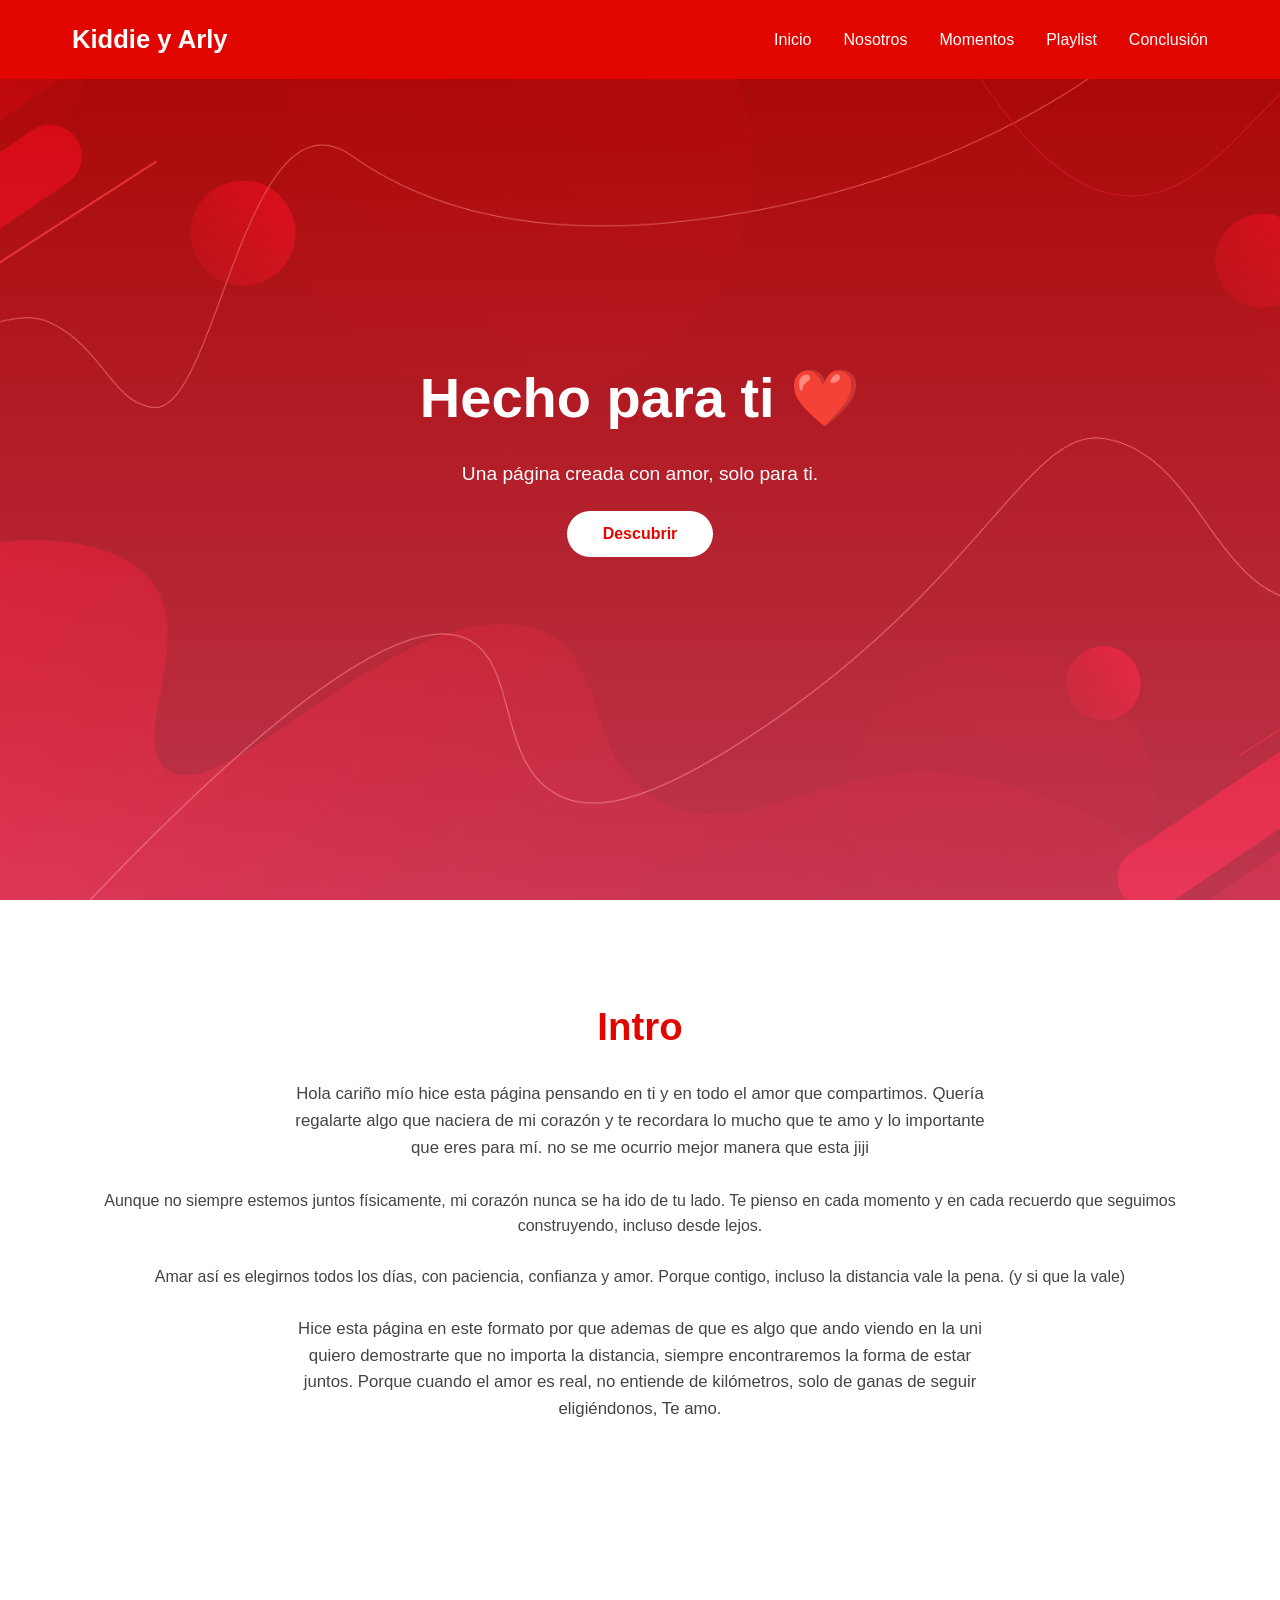
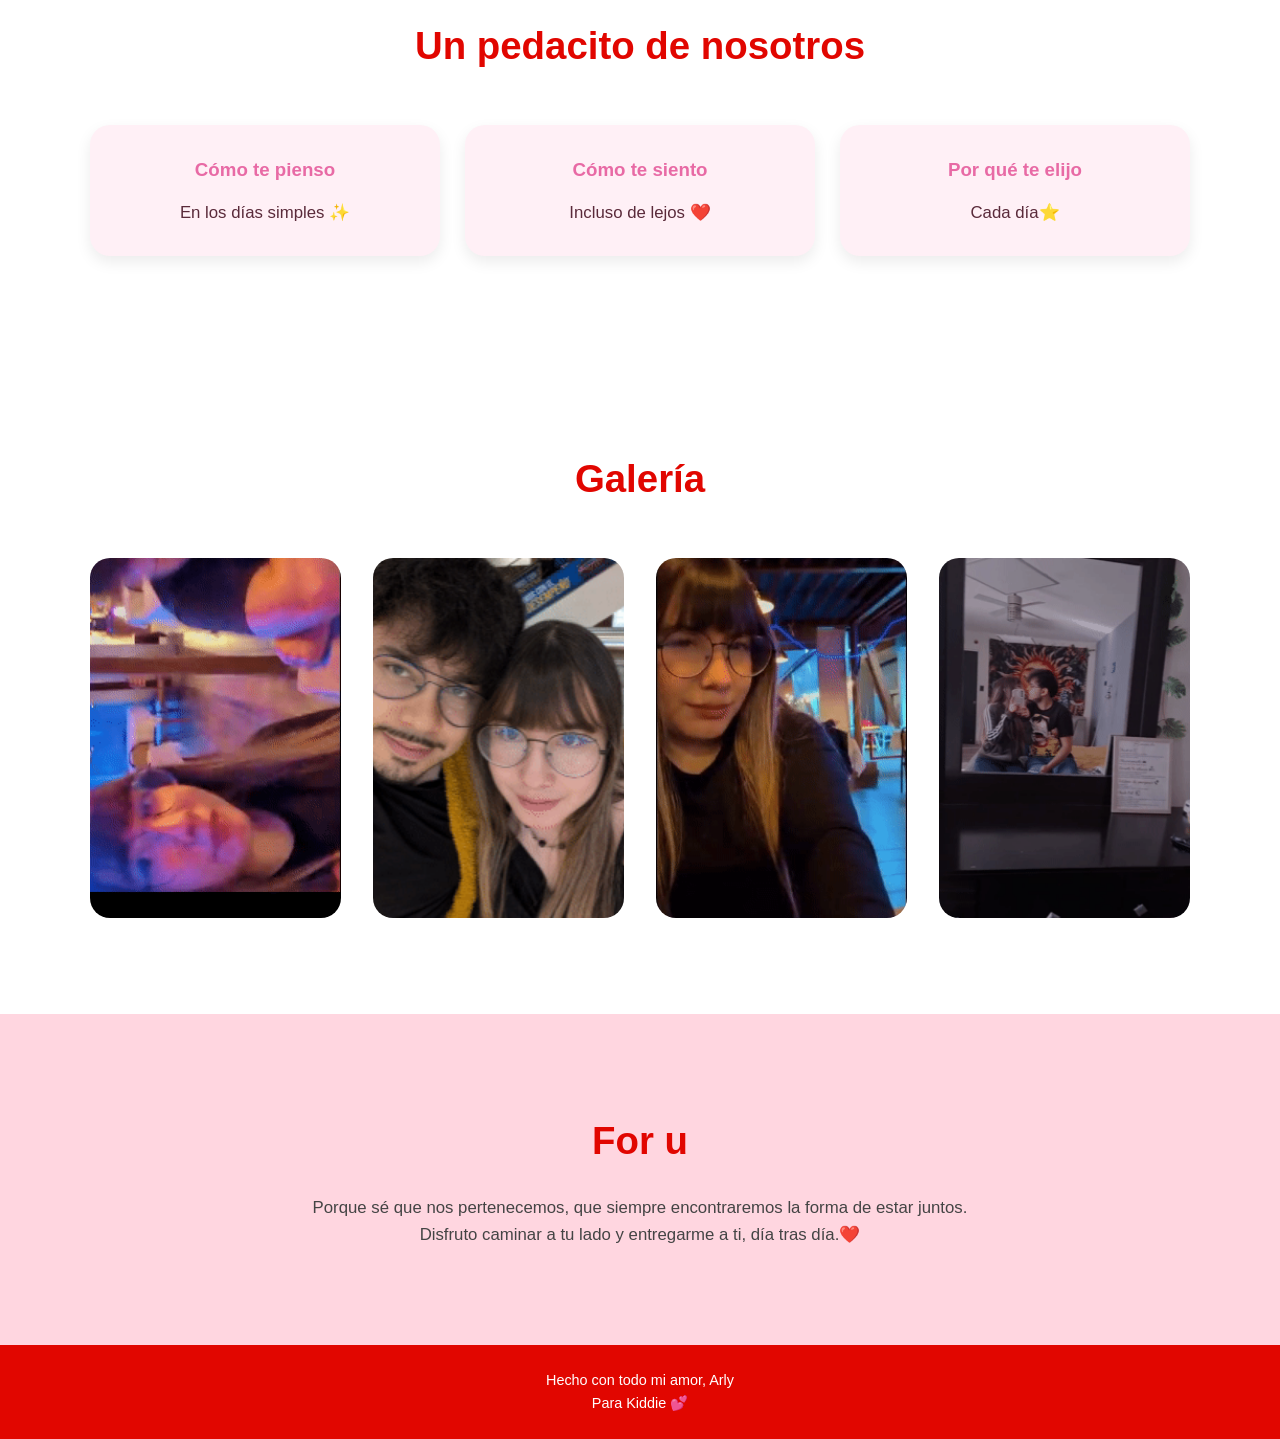
<file: index.html>
<!DOCTYPE html>
<html lang="es">
<head>
    <meta charset="UTF-8">
    <meta name="viewport" content="width=device-width, initial-scale=1.0">
    <title>Mi Amor ❤️</title>

    <!-- CSS -->
    <link rel="stylesheet" href="style.css">
</head>
<body>

    <!-- ================= HEADER / MENU ================= -->
    <header class="header">
        <nav class="nav">
            <div class="logo">
                <a href="index.html">Kiddie y Arly</a>
            </div>

          <ul class="menu">
            <li><a href="index.html">Inicio</a></li>
            <li><a href="about.html">Nosotros</a></li>
            <li><a href="moments.html">Momentos</a></li>
            <li><a href="playlist.html">Playlist</a></li>
            <li><a href="contact.html">Conclusión</a></li>
        </ul>
        </nav>
    </header>

    <!-- ================= HERO / INICIO ================= -->
    <section class="hero" id="inicio">
        <div class="hero-text">
            <h1>Hecho para ti ❤️</h1>
            <p>Una página creada con amor, solo para ti.</p>
            <a href="#sobre" class="btn-principal">Descubrir</a>
        </div>
    </section>

    <!-- ================= SOBRE ÉL ================= -->
    <section class="sobre reveal" id="sobre">
        <div class="contenedor">
            <h2>Intro</h2>
         

    <p>
    Hola cariño mío hice esta página pensando en ti y en todo el amor que compartimos. 
    Quería regalarte algo que naciera de mi corazón y te recordara lo mucho que te amo 
    y lo importante que eres para mí. no se me ocurrio mejor manera que esta jiji
    </p>
<br
    <p>
    Aunque no siempre estemos juntos físicamente, mi corazón nunca se ha ido de tu lado. 
    Te pienso en cada momento y en cada recuerdo que seguimos construyendo, incluso desde lejos.
    </p>
<br
    <p>
    Amar así es elegirnos todos los días, con paciencia, confianza y amor. 
    Porque contigo, incluso la distancia vale la pena. (y si que la vale)
    </p>
<br>
    <p>
    Hice esta página en este formato por que ademas de que es algo que ando viendo en la uni 
    quiero demostrarte que no importa la distancia, 
    siempre encontraremos la forma de estar juntos. 
    Porque cuando el amor es real, no entiende de kilómetros, 
    solo de ganas de seguir eligiéndonos, Te amo.
    </p>

        </div>
    </section>

    <!-- ================= MOMENTOS / PROYECTOS ================= -->
    <section class="proyectos reveal" id="proyectos">
        <div class="contenedor">
            <h2>Un pedacito de nosotros</h2>

            <div class="cards">
                <div class="card">
                    <h3>Cómo te pienso</h3>
                    <p>En los días simples ✨</p>
                </div>

                <div class="card">
                    <h3>Cómo te siento</h3>
                    <p>Incluso de lejos ❤️</p>
                </div>

                <div class="card">
                    <h3>Por qué te elijo </h3>
                    <p>Cada día⭐</p>
                </div>
            </div>
        </div>
    </section>

    <!-- ================= GALERÍA ================= -->
    <section class="galeria reveal" id="galeria">
    <div class="contenedor">
        <h2>Galería</h2>

        <div class="grid-galeria">

            <div class="foto">
                <img src="Gif3.gif" alt="Momento 1">
                <div class="overlay">
                    <p>Nuestro momento ❤️</p>
                </div>
            </div>

            <div class="foto">
                <img src="Gif4.gif" alt="Momento 2">
                <div class="overlay">
                    <p>Siempre contigo</p>
                </div>
            </div>

            <div class="foto">
                <img src="gif2.gif" alt="Momento 3">
                <div class="overlay">
                    <p>Te amo</p>
                </div>
            </div>

            <div class="foto">
                <img src="Gif1.gif" alt="Momento 4">
                <div class="overlay">
                    <p>Para siempre 💖</p>
                </div>
            </div>

        </div>
    </div>
</section>


    <!-- ================= CONTACTO ================= -->
    <section class="contacto reveal" id="contacto">
        <div class="contenedor">
            <h2>For u</h2>
            <p>Porque sé que nos pertenecemos, que siempre encontraremos la forma de estar juntos. Disfruto caminar a tu lado y entregarme a ti, día tras día.❤️</p>
        </div>
    </section>

    <!-- ================= FOOTER ================= -->
    <footer class="footer">
        <p>Hecho con todo mi amor, Arly </p>
 <p>Para Kiddie 💕</p>
    </footer>
<script src="script.js"></script>

</body>
</html>
</file>
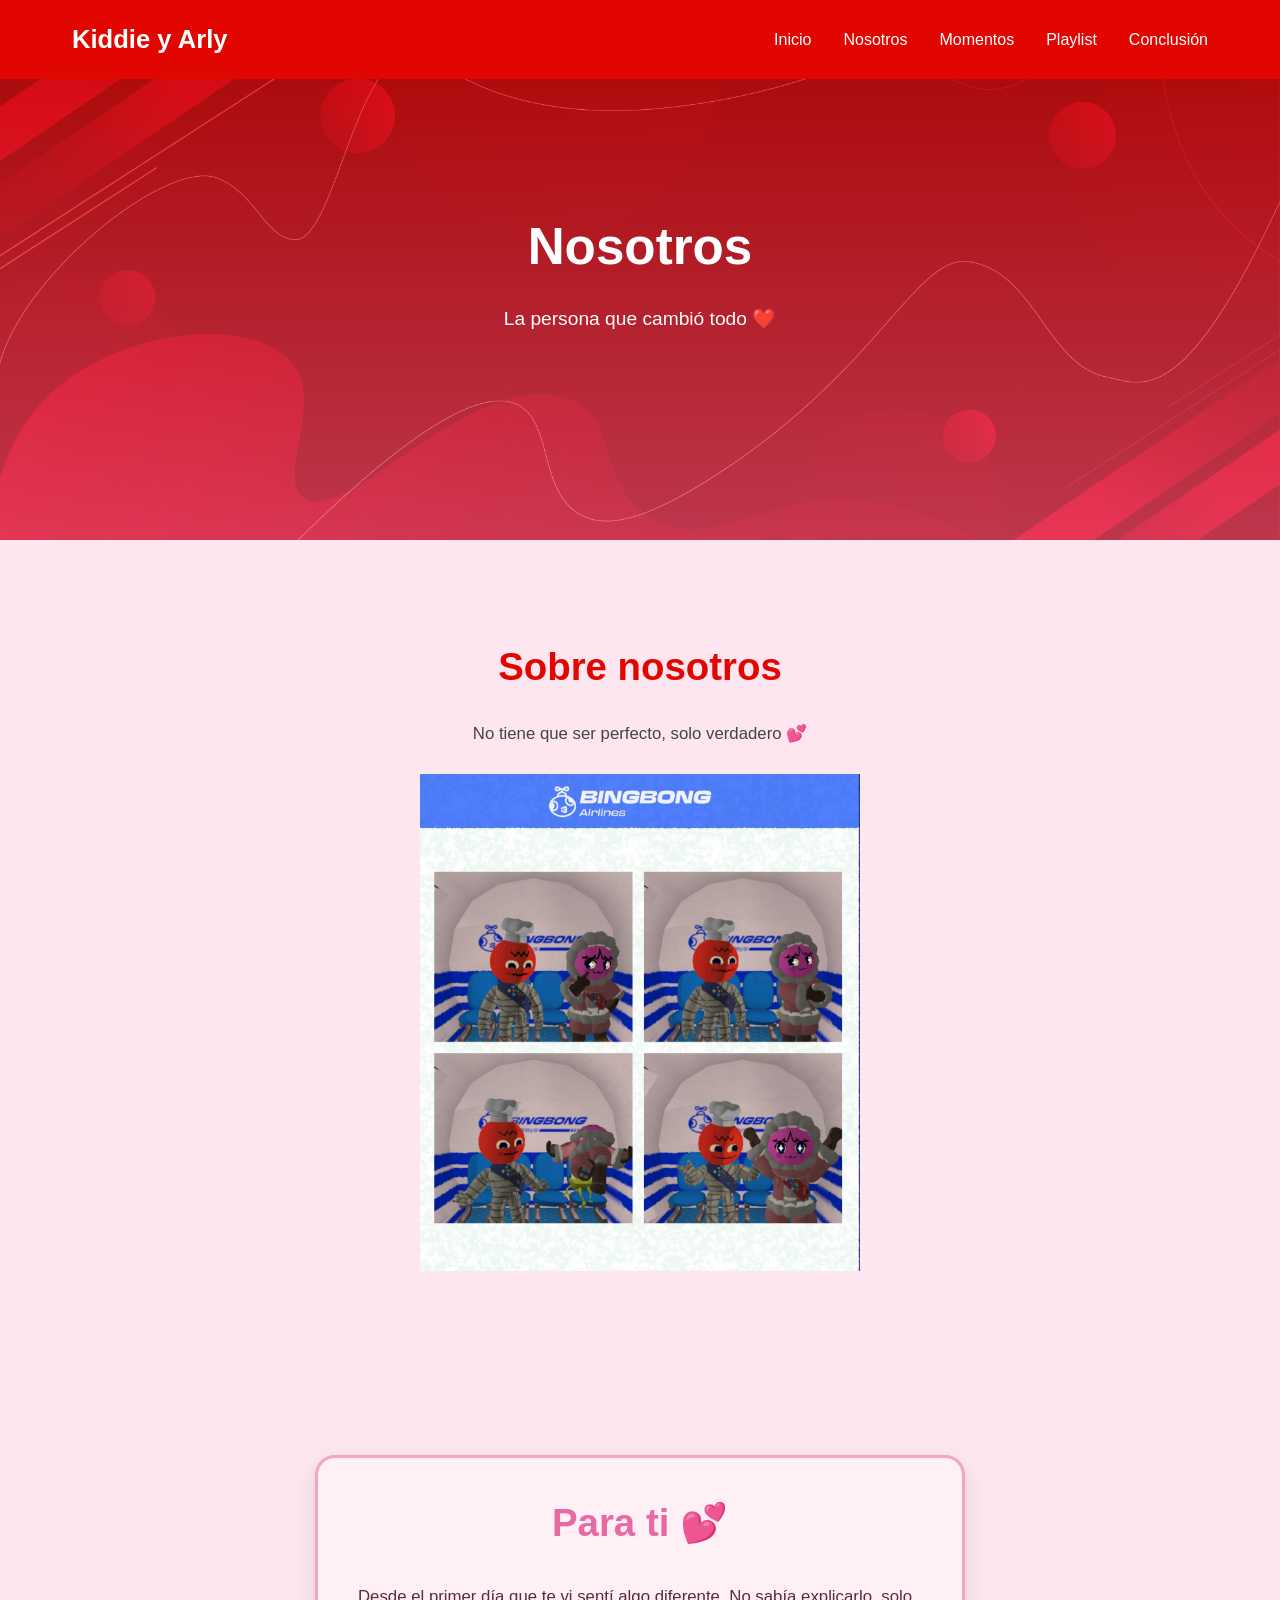
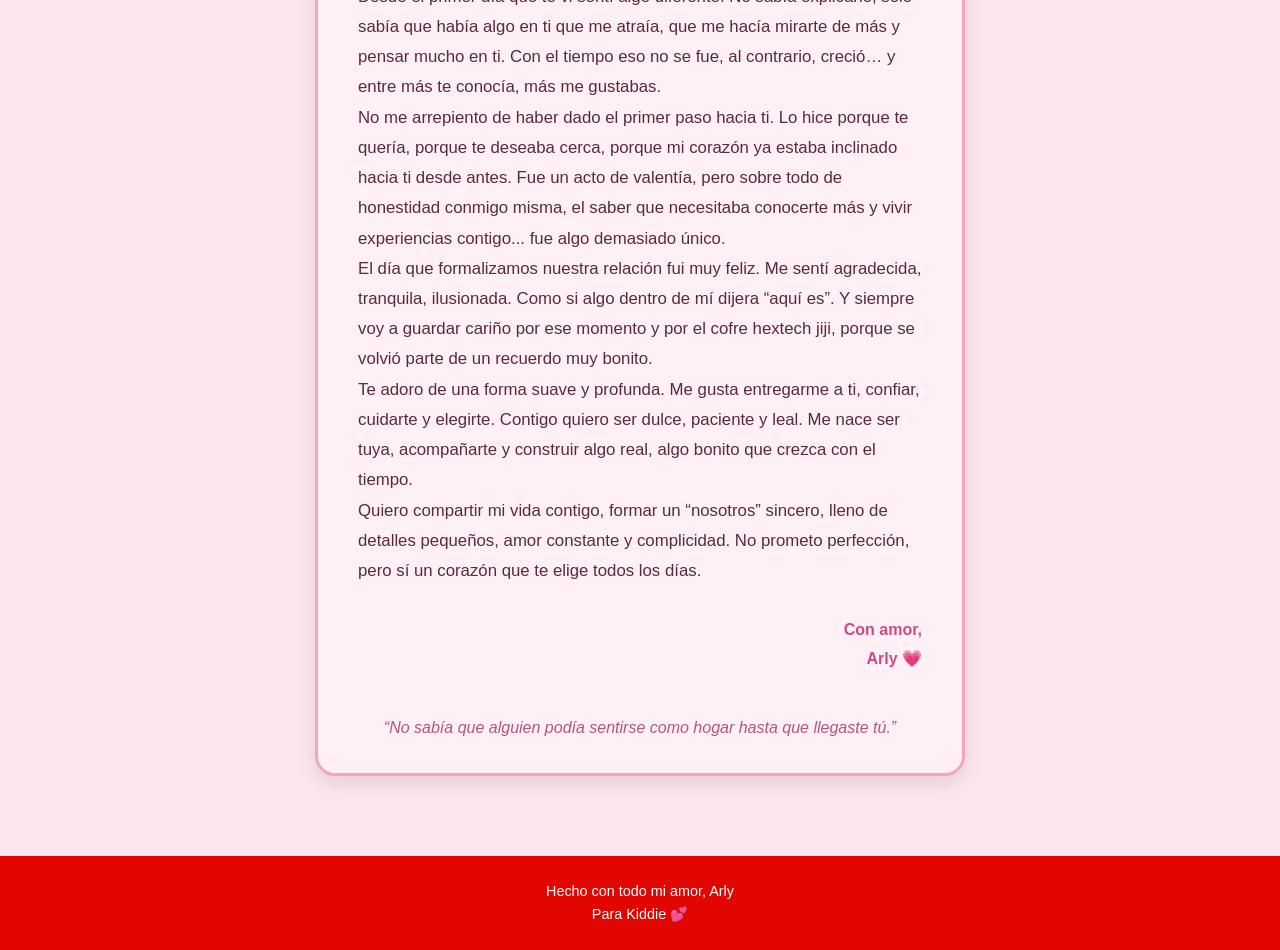
<file: about.html>
<!DOCTYPE html>
<html lang="es">
<head>
    <meta charset="UTF-8">
    <meta name="viewport" content="width=device-width, initial-scale=1.0">
    <title>Nosotros ❤️</title>
    <link rel="stylesheet" href="style.css">

    <style>
        body{
            background-color: #fde6ef;
            font-family: "Segoe UI", sans-serif;
            margin: 0;
        }

        .carta-section{
            display: flex;
            justify-content: center;
            padding: 80px 20px;
        }

        .carta{
            background-color: #fff0f6;
            border: 3px solid #f4a6c1;
            border-radius: 20px;
            padding: 30px 40px;
            max-width: 650px;
            box-shadow: 0 8px 20px rgba(0,0,0,0.1);
            color: #5a2a3a;
            line-height: 1.8;
        }

        .carta h2{
            text-align: center;
            color: #e86aa5;
            margin-bottom: 25px;
        }

        .firma{
            margin-top: 30px;
            text-align: right;
            font-weight: bold;
            color: #c94b86;
        }

        .frase{
            text-align: center;
            margin-top: 40px;
            font-style: italic;
            color: #b4557a;
        }

        footer{
            text-align: center;
            padding: 30px;
            color: #7a2d4d;
        }
    </style>
</head>

<body>

<header class="header">
    <nav class="nav">
        <div class="logo">
            <a href="index.html">Kiddie y Arly</a>
        </div>

        <ul class="menu">
            <li><a href="index.html">Inicio</a></li>
            <li><a href="about.html">Nosotros</a></li>
            <li><a href="moments.html">Momentos</a></li>
            <li><a href="playlist.html">Playlist</a></li>
            <li><a href="contact.html">Conclusión</a></li>
        </ul>
    </nav>
</header>

<section class="about-hero">
    <div class="about-hero-text">
        <h1>Nosotros</h1>
        <p>La persona que cambió todo ❤️</p>
    </div>
</section>

<section class="sobre reveal">
    <div class="contenedor sobre-grid">

        <div class="sobre-texto">
            <h2>Sobre nosotros</h2>
            <p>No tiene que ser perfecto, solo verdadero 💕</p>
            <br
        </div>

        <div class="sobre-imagen">
           <img src="Foto1.png" alt="Él" width="440">

        </div>

    </div>
</section>

<!-- CARTA -->
<section class="carta-section reveal">
    <div class="carta">
        <h2>Para ti 💕</h2>

        <p>
            Desde el primer día que te vi sentí algo diferente. No sabía explicarlo,
            solo sabía que había algo en ti que me atraía, que me hacía mirarte de más
            y pensar mucho en ti. Con el tiempo eso no se fue, al contrario, creció…
            y entre más te conocía, más me gustabas.
        </p>

        <p>
            No me arrepiento de haber dado el primer paso hacia ti. Lo hice porque te quería,
            porque te deseaba cerca, porque mi corazón ya estaba inclinado hacia ti desde antes.
            Fue un acto de valentía, pero sobre todo de honestidad conmigo misma, el saber que 
            necesitaba conocerte más y vivir experiencias contigo... fue algo demasiado único.
        </p>

        <p>
            El día que formalizamos nuestra relación fui muy feliz. Me sentí agradecida,
            tranquila, ilusionada. Como si algo dentro de mí dijera “aquí es”.
            Y siempre voy a guardar cariño por ese momento y por el cofre hextech jiji,
            porque se volvió parte de un recuerdo muy bonito.
        </p>

        <p>
            Te adoro de una forma suave y profunda. Me gusta entregarme a ti, confiar,
            cuidarte y elegirte. Contigo quiero ser dulce, paciente y leal.
            Me nace ser tuya, acompañarte y construir algo real, algo bonito que crezca con el tiempo.
        </p>

        <p>
            Quiero compartir mi vida contigo, formar un “nosotros” sincero,
            lleno de detalles pequeños, amor constante y complicidad.
            No prometo perfección, pero sí un corazón que te elige todos los días.
        </p>

        <div class="firma">
            Con amor,<br>
            Arly 💗
        </div>

        <div class="frase">
            “No sabía que alguien podía sentirse como hogar  
            hasta que llegaste tú.”
        </div>
    </div>
</section>

<footer class="footer">
    <p>Hecho con todo mi amor, Arly</p>
    <p>Para Kiddie 💕</p>
</footer>

<script src="script.js"></script>
</body>
</html>
</file>
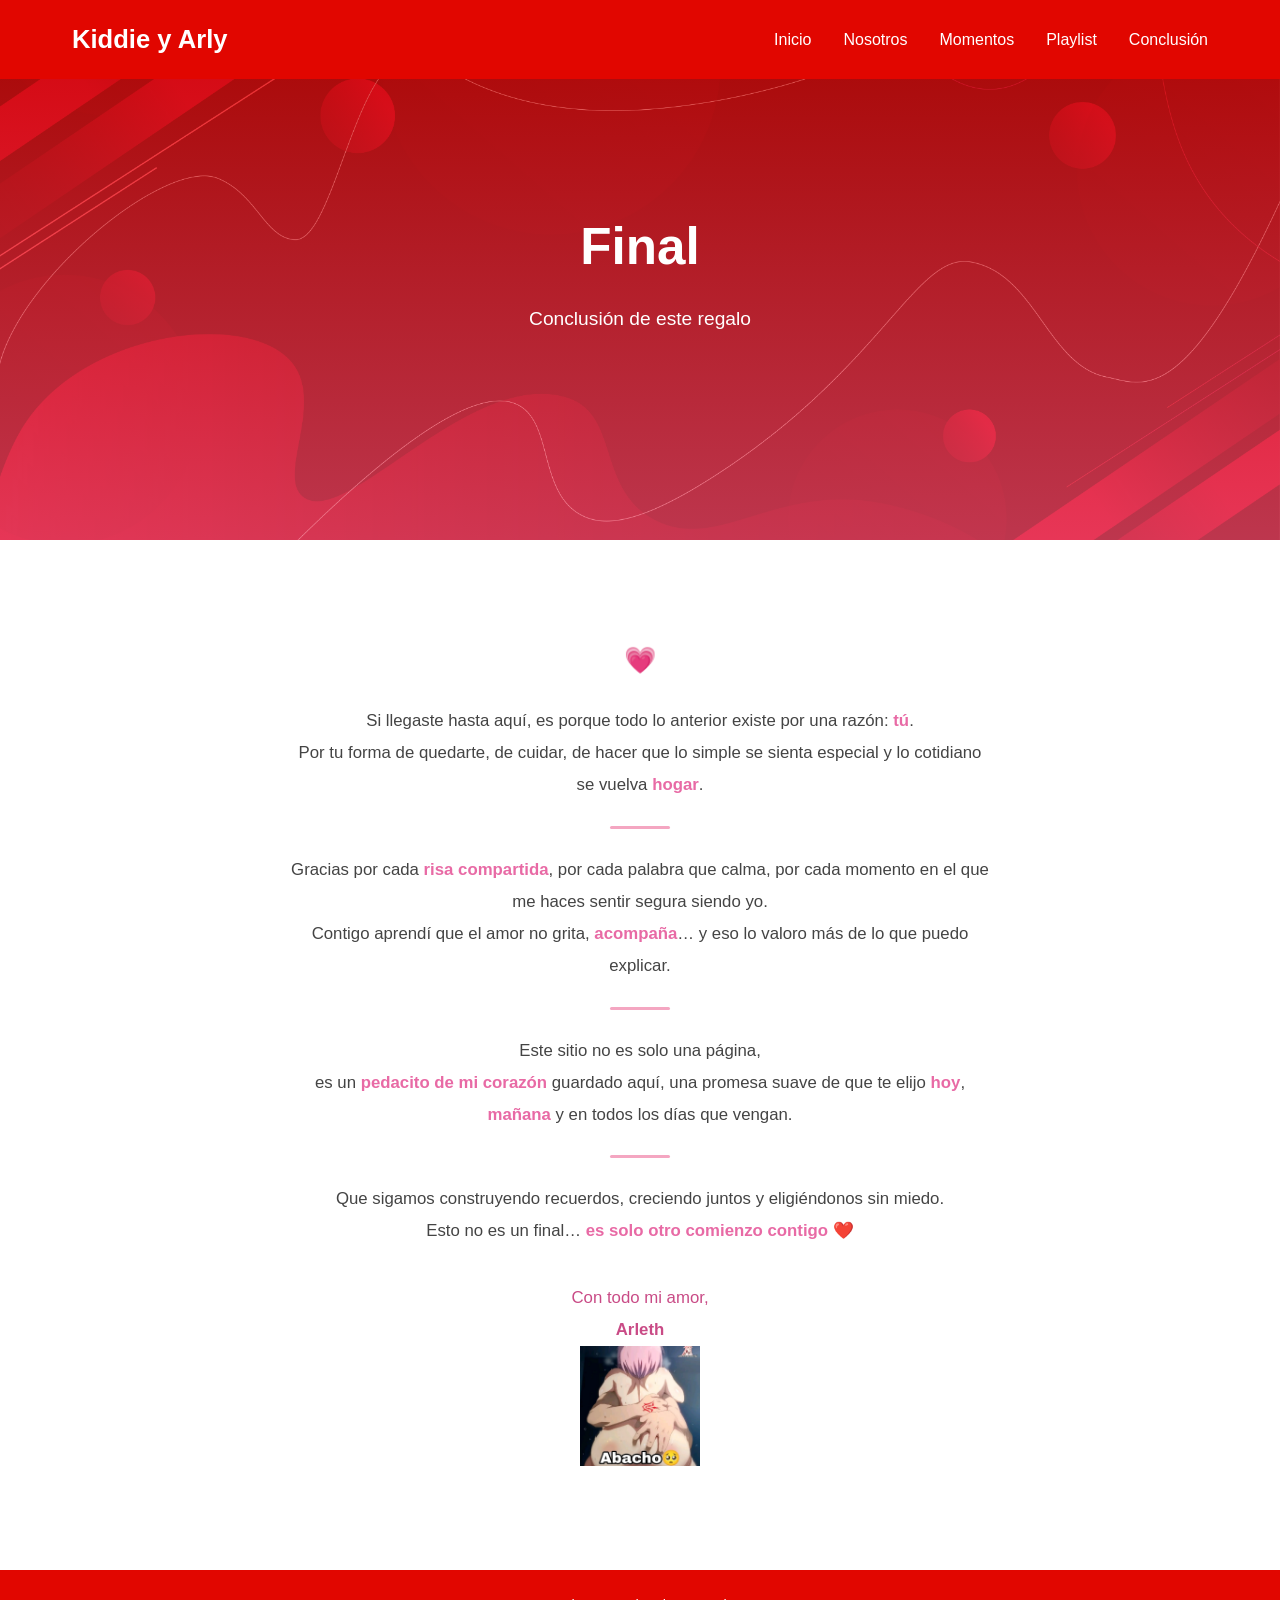
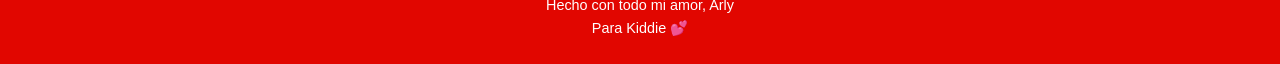
<file: contact.html>
<!DOCTYPE html>
<html lang="es">
<head>
    <meta charset="UTF-8">
    <meta name="viewport" content="width=device-width, initial-scale=1.0">
    <title>Para ti ❤️</title>
    <link rel="stylesheet" href="style.css">
</head>
<body>

<header class="header">
    <nav class="nav">
        <div class="logo">
            <a href="index.html">Kiddie y Arly</a>
        </div>

         <ul class="menu">
            <li><a href="index.html">Inicio</a></li>
            <li><a href="about.html">Nosotros</a></li>
            <li><a href="moments.html">Momentos</a></li>
            <li><a href="playlist.html">Playlist</a></li>
            <li><a href="contact.html">Conclusión</a></li>
        </ul>
    </nav>
</header>
<section class="about-hero">
    <div class="about-hero-text">
        <h1>Final</h1>
        <p>Conclusión de este regalo </p>
    </div>
</section>
<section class="carta reveal">
    <div class="contenedor carta-box conclusion">

        <span class="decor-heart">💗</span>

        <p>
            Si llegaste hasta aquí, es porque todo lo anterior existe por una razón:
            <span class="resaltado">tú</span>.
            <br>
            Por tu forma de quedarte, de cuidar,
            de hacer que lo simple se sienta especial
            y lo cotidiano se vuelva <span class="resaltado">hogar</span>.
        </p>

        <div class="linea"></div>

        <p>
            Gracias por cada <span class="resaltado">risa compartida</span>,
            por cada palabra que calma,
            por cada momento en el que me haces sentir
            segura siendo yo.
            <br>
            Contigo aprendí que el amor no grita,
            <span class="resaltado">acompaña</span>…
            y eso lo valoro más de lo que puedo explicar.
        </p>

        <div class="linea"></div>

        <p>
            Este sitio no es solo una página,
            <br>
            es un <span class="resaltado">pedacito de mi corazón</span>
            guardado aquí,
            una promesa suave de que te elijo
            <span class="resaltado">hoy</span>,
            <span class="resaltado">mañana</span>
            y en todos los días que vengan.
        </p>

        <div class="linea"></div>

        <p>
            Que sigamos construyendo recuerdos,
            creciendo juntos y eligiéndonos sin miedo.
            <br>
            Esto no es un final…
            <span class="resaltado">es solo otro comienzo contigo</span> ❤️
        </p>

        <p class="firma">
            Con todo mi amor,<br>
            <strong>Arleth</strong>
        </p>

    </div>

    <center>
        <img src="abacho.jpg" alt="Él" width="120">
    </center>
</section>


<footer class="footer">
    <p>Hecho con todo mi amor, Arly </p>
 <p>Para Kiddie 💕</p>
</footer>

<script src="script.js"></script>
</body>
</html>
</file>
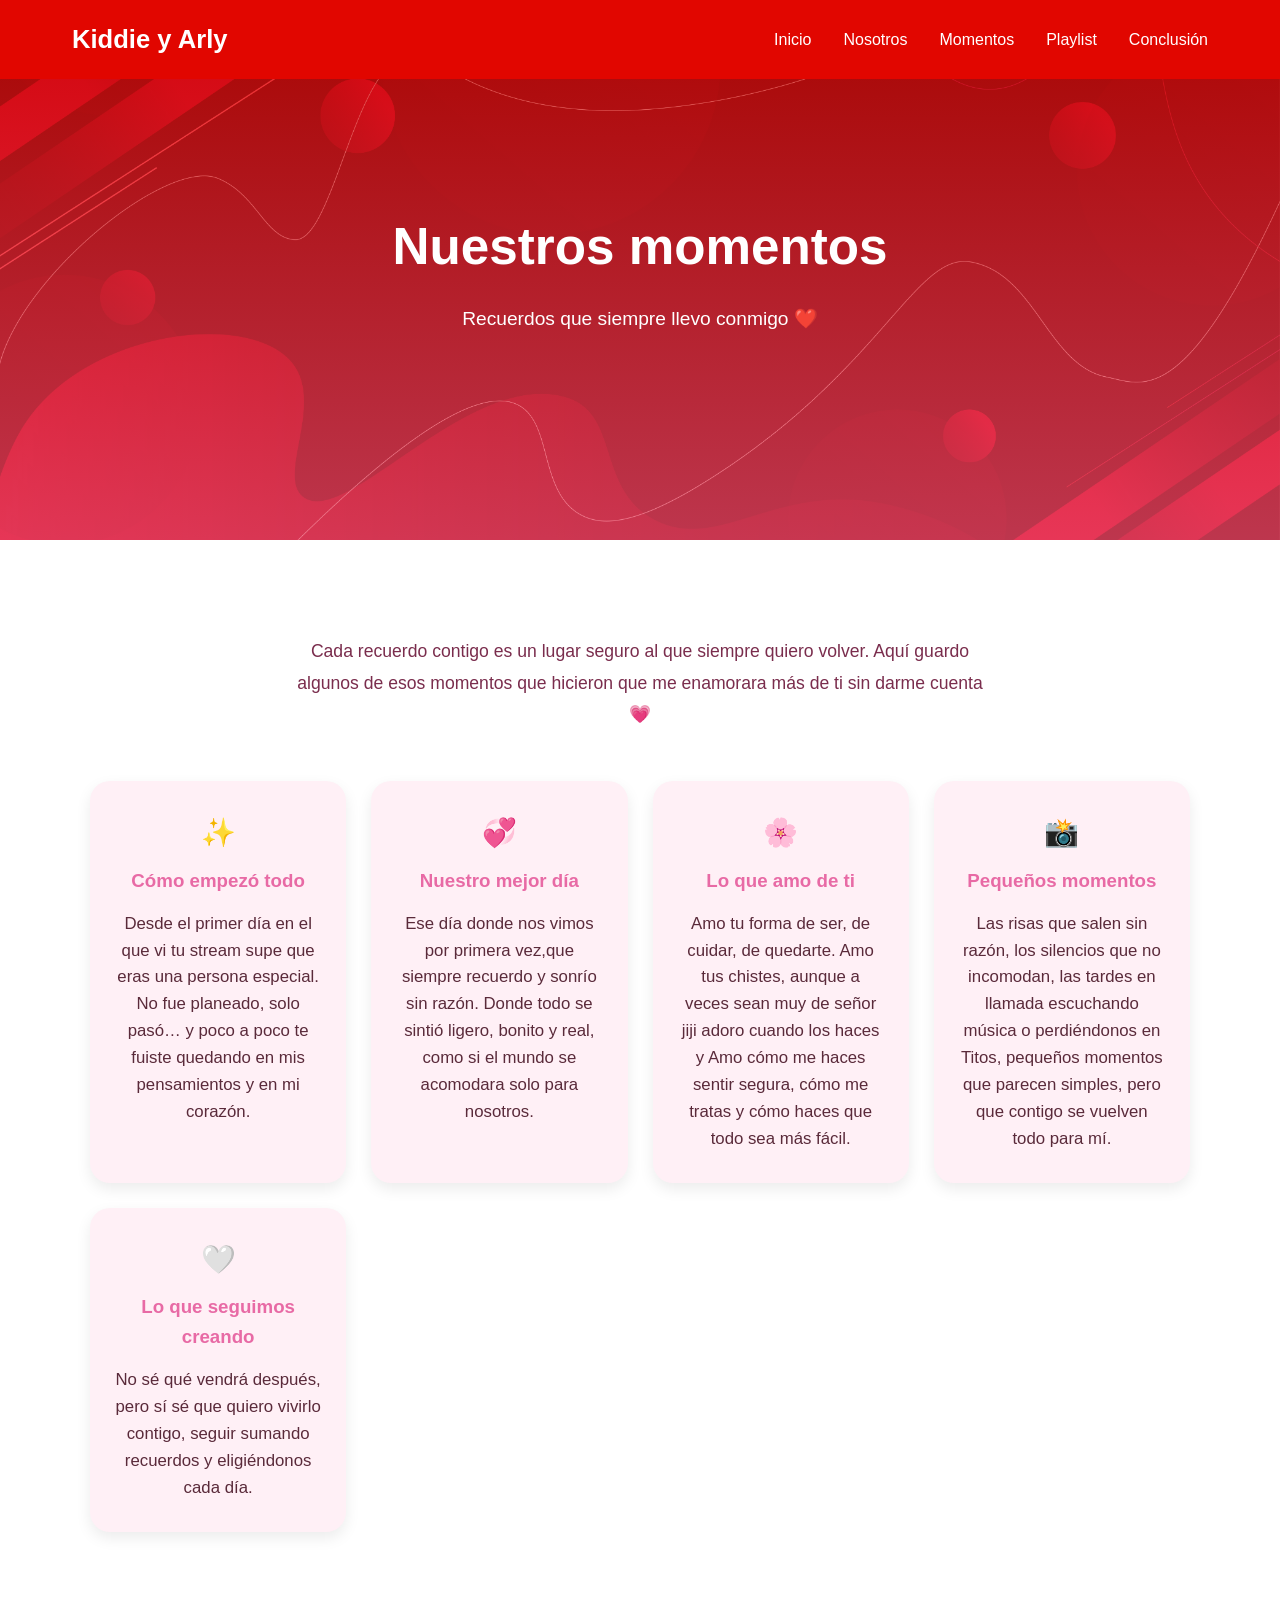
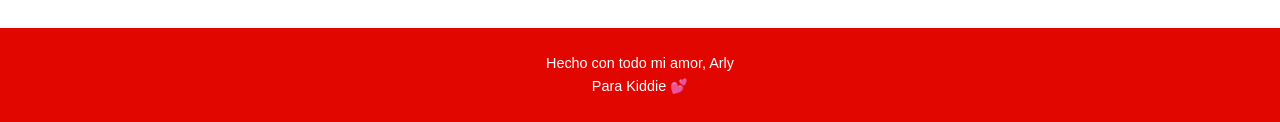
<file: moments.html>
<!DOCTYPE html>
<html lang="es">
<head>
    <meta charset="UTF-8">
    <meta name="viewport" content="width=device-width, initial-scale=1.0">
    <title>Nuestros momentos ❤️</title>
    <link rel="stylesheet" href="style.css">
</head>
<body>

<header class="header">
    <nav class="nav">
        <div class="logo">
            <a href="index.html">Kiddie y Arly</a>
        </div>

         <ul class="menu">
            <li><a href="index.html">Inicio</a></li>
            <li><a href="about.html">Nosotros</a></li>
            <li><a href="moments.html">Momentos</a></li>
            <li><a href="playlist.html">Playlist</a></li>
            <li><a href="contact.html">Conclusión</a></li>
        </ul>
    </nav>
</header>

<section class="about-hero">
    <div class="about-hero-text">
        <h1>Nuestros momentos</h1>
        <p>Recuerdos que siempre llevo conmigo ❤️</p>
    </div>
</section>

<section class="proyectos reveal">
    <div class="contenedor momentos-box">

        <p class="intro-momentos">
            Cada recuerdo contigo es un lugar seguro al que siempre quiero volver.
            Aquí guardo algunos de esos momentos que hicieron que me enamorara
            más de ti sin darme cuenta 💗
        </p>

        <div class="cards">

            <div class="card">
                <span class="emoji">✨</span>
                <h3>Cómo empezó todo</h3>
                <p>
                    Desde el primer día en el que vi tu stream supe que eras una persona especial.
                    No fue planeado, solo pasó… y poco a poco te fuiste
                    quedando en mis pensamientos y en mi corazón.
                </p>
            </div>

            <div class="card">
                <span class="emoji">💞</span>
                <h3>Nuestro mejor día</h3>
                <p>
                    Ese día donde nos vimos por primera vez,que siempre recuerdo y sonrío sin razón.
                    Donde todo se sintió ligero, bonito y real,
                    como si el mundo se acomodara solo para nosotros.
                </p>
            </div>

            <div class="card">
                <span class="emoji">🌸</span>
                <h3>Lo que amo de ti</h3>
                <p>
                    Amo tu forma de ser, de cuidar, de quedarte.
                    Amo tus chistes, aunque a veces sean muy de señor jiji adoro cuando los haces y
                    Amo cómo me haces sentir segura,
                    cómo me tratas y cómo haces que todo sea más fácil.
                </p>
            </div>

            <div class="card">
                <span class="emoji">📸</span>
                <h3>Pequeños momentos</h3>
                <p>
                    Las risas que salen sin razón, los silencios que no incomodan,
las tardes en llamada escuchando música o perdiéndonos en Titos,
pequeños momentos que parecen simples,
pero que contigo se vuelven todo para mí.
                </p>
            </div>

            <div class="card">
                <span class="emoji">🤍</span>
                <h3>Lo que seguimos creando</h3>
                <p>
                    No sé qué vendrá después,
                    pero sí sé que quiero vivirlo contigo,
                    seguir sumando recuerdos
                    y eligiéndonos cada día.
                </p>
            </div>

        </div>
    </div>
</section>


<footer class="footer">
<p>Hecho con todo mi amor, Arly </p>
 <p>Para Kiddie 💕</p> 
</footer>

<script src="script.js"></script>
</body>
</html>
</file>
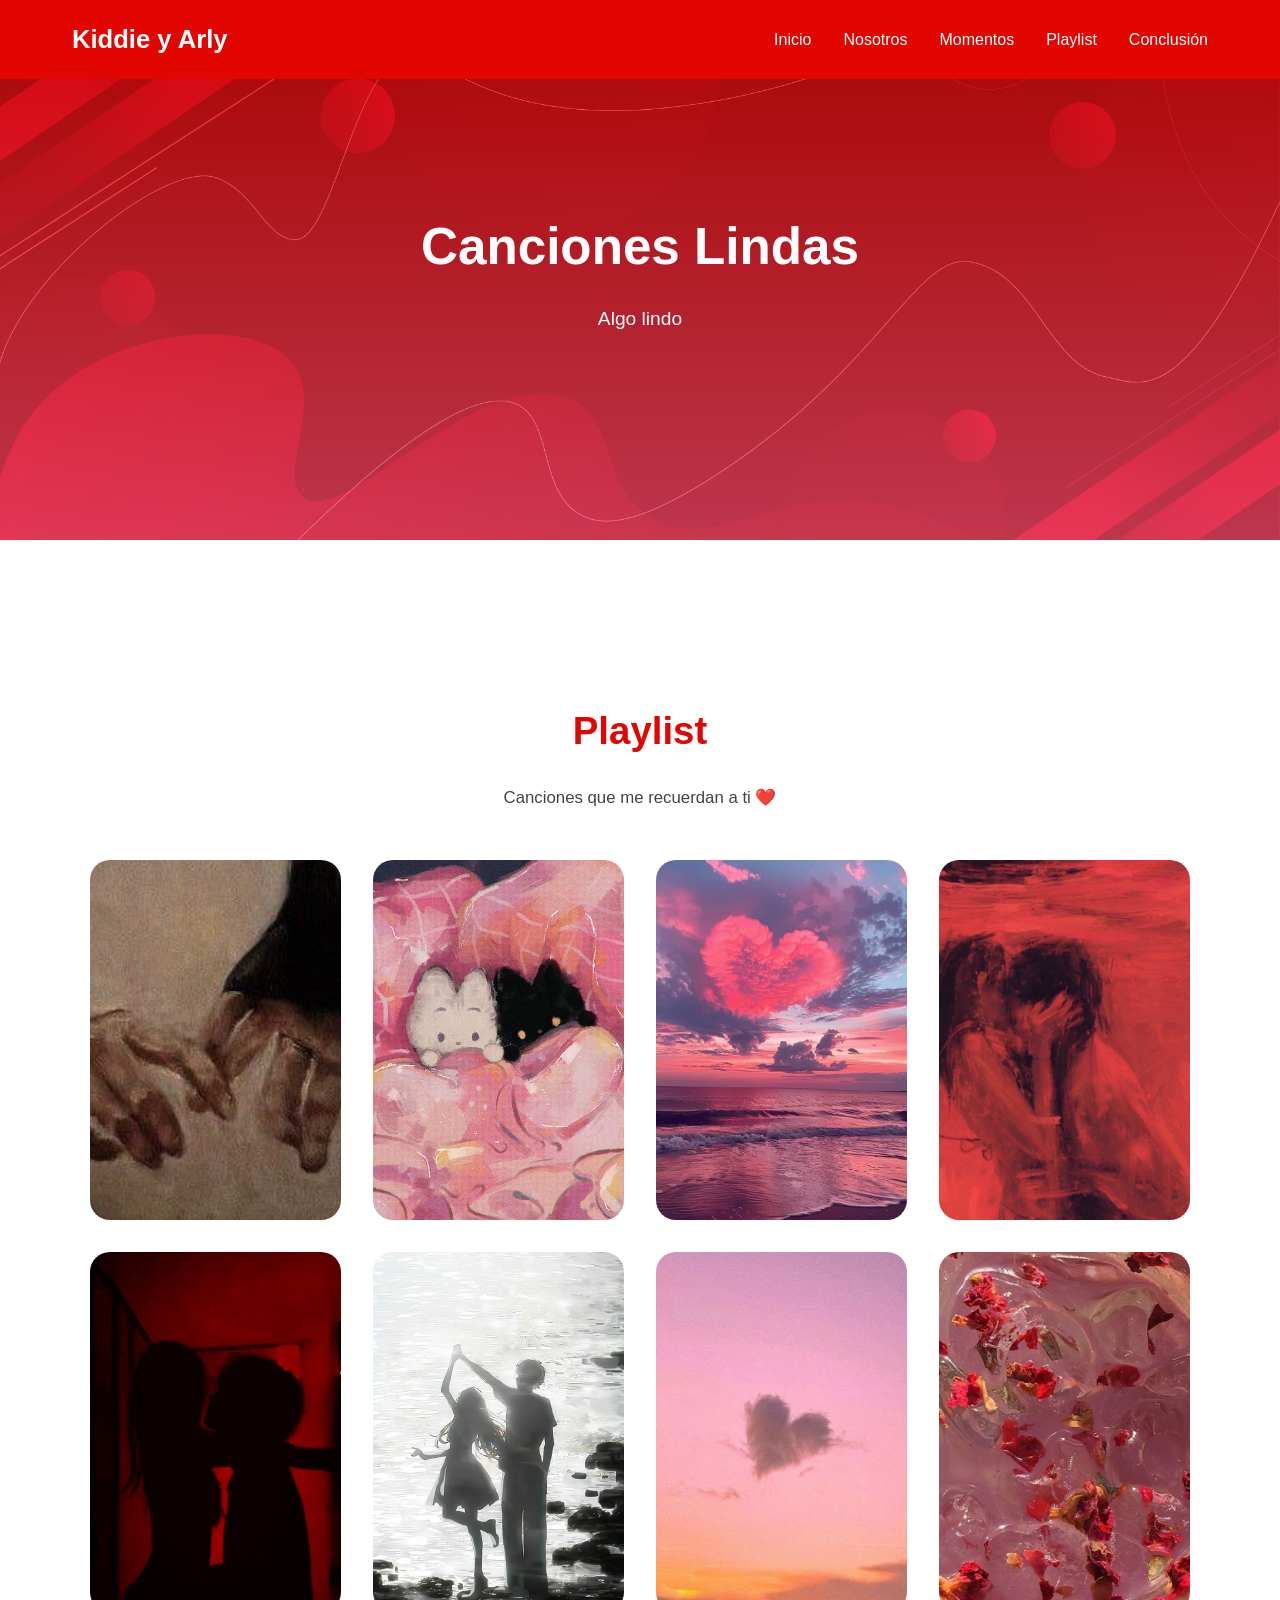
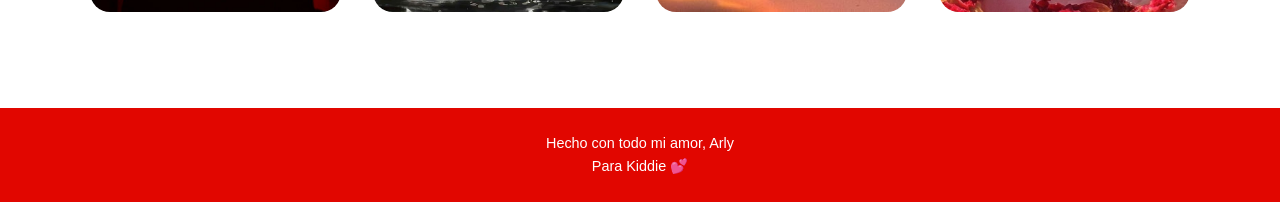
<file: playlist.html>
<!DOCTYPE html>
<html lang="es">
<head>
    <meta charset="UTF-8">
    <meta name="viewport" content="width=device-width, initial-scale=1.0">
    <title>Playlist ❤️</title>

    <link rel="stylesheet" href="style.css">
</head>
<body>

<!-- ================= HEADER / MENU ================= -->
<header class="header">
    <nav class="nav">
        <div class="logo">
            <a href="index.html">Kiddie y Arly</a>
        </div>

        <ul class="menu">
            <li><a href="index.html">Inicio</a></li>
            <li><a href="about.html">Nosotros</a></li>
            <li><a href="moments.html">Momentos</a></li>
            <li><a href="playlist.html">Playlist</a></li>
            <li><a href="contact.html">Conclusión</a></li>
        </ul>
    </nav>
</header>
<section class="about-hero">
    <div class="about-hero-text">
        <h1>Canciones Lindas</h1>
        <p>Algo lindo</p>
    </div>
</section>

<!-- ================= PLAYLIST ================= -->
<section class="playlist-section reveal">
    <div class="contenedor">
        <h2>Playlist</h2>
        <p>Canciones que me recuerdan a ti ❤️</p>

        <div class="playlist-grid">

            <div class="playlist-item">
                <img src="song1.jpg" alt="Canción 1">
                <div class="playlist-overlay">
                    <p>“Tus labios me enseñaron a sentir lo que es ternura”</p>
                    <a href="https://youtu.be/jhx3hYS__JI?si=bSV_kgOJfY_RSFwk" target="_blank">
                        Escuchar 🎧
                    </a>
                </div>
            </div>

            <div class="playlist-item">
                <img src="song2.jpg" alt="Canción 2">
                <div class="playlist-overlay">
                    <p>“Hiciste de mi mundo algo mejor”</p>
                    <a href="https://youtu.be/cFtl_Br18wY?si=LoWQKEEguAtoO4Rl" target="_blank">
                        Escuchar 🎧
                    </a>
                </div>
            </div>

            <div class="playlist-item">
                <img src="song3.jpg" alt="Canción 3">
                <div class="playlist-overlay">
                    <p>“Sin tu amor no viviré”</p>
                    <a href="https://youtu.be/w5BNjrGWPR8?si=qK9_DaV6ncXeexn2" target="_blank">
                        Escuchar 🎧
                    </a>
                </div>
            </div>

        <!-- NUEVAS -->

    <div class="playlist-item">
        <img src="song4.jpg" alt="Canción 4">
        <div class="playlist-overlay">
            <p>“You are my way of life”</p>
            <a href="https://youtu.be/X3r7GD0R56s?si=gjheHohWBH32JWz-" target="_blank">
                Escuchar 🎧
            </a>
        </div>
    </div>

    <div class="playlist-item">
        <img src="song5.jpg" alt="Canción 5">
        <div class="playlist-overlay">
            <p>“Tener tus ojos debe ser ilegal”</p>
            <a href="https://youtu.be/w_hdJU-tK8o?si=-LdGmuNRIDByk2Nd" target="_blank">
                Escuchar 🎧
            </a>
        </div>
    </div>

    <div class="playlist-item">
        <img src="song6.jpg" alt="Canción 6">
        <div class="playlist-overlay">
            <p>“Es como si solo existiéramos tú y yo en este mundo”</p>
            <a href="https://youtu.be/sPLqsLsooJY?si=ngOchu_TKYpnL8sV" target="_blank">
                Escuchar 🎧
            </a>
        </div>
    </div>
<div class="playlist-item">
        <img src="song7.jpg" alt="Canción 7">
        <div class="playlist-overlay">
            <p>“Say the word, your wish is my command”</p>
            <a href="https://youtu.be/N2qk6VZokx0?si=JjieQFpds6h_m9pq" target="_blank">
                Escuchar 🎧
            </a>
        </div>
    </div>

    <div class="playlist-item">
        <img src="song8.jpg" alt="Canción 8">
        <div class="playlist-overlay">
            <p>“Si me quieres, solo di la neta”</p>
            <a href="https://youtu.be/jrXC4AEc1gc?si=uJsSZilGvHtdj-Bz" target="_blank">
                Escuchar 🎧
            </a>
        </div>
    </div>


</div>
</section>


<!-- ================= FOOTER ================= -->
<footer class="footer">
   <p>Hecho con todo mi amor, Arly </p>
 <p>Para Kiddie 💕</p>
</footer>

<script src="script.js"></script>
</body>
</html>
</file>
<file: style.css>
/* ================= RESET ================= */
* {
    margin: 0;
    padding: 0;
    box-sizing: border-box;
}

/* ================= VARIABLES ================= */
:root {
    --rojo: #e10600;
    --rosa: #ff4d6d;
    --rosa-claro: #ffd6e0;
    --blanco: #ffffff;
    --gris: #444;
    --negro: #111;
}

/* ================= GENERAL ================= */
body {
    font-family: 'Poppins', sans-serif;
    background-color: var(--blanco);
    color: var(--gris);
    line-height: 1.6;
}

a {
    text-decoration: none;
}

/* ================= HEADER ================= */
.header {
    position: fixed;
    top: 0;
    width: 100%;
    background: var(--rojo);
    z-index: 1000;
}

.nav {
    max-width: 1200px;
    margin: auto;
    padding: 1.2rem 2rem;
    display: flex;
    justify-content: space-between;
    align-items: center;
}

.logo a {
    color: var(--blanco);
    font-size: 1.6rem;
    font-weight: 700;
}

.menu {
    list-style: none;
    display: flex;
    gap: 2rem;
}

.menu a {
    color: var(--blanco);
    font-weight: 500;
    transition: color 0.3s ease;
}

.menu a:hover {
    color: var(--rosa);
}

/* ================= HERO ================= */
.hero {
    height: 100vh;
    background: linear-gradient(
        rgba(225, 6, 0, 0.7),
        rgba(255, 77, 109, 0.7)
    ),
    url("hero.jpg");
    background-size: cover;
    background-position: center;
    display: flex;
    justify-content: center;
    align-items: center;
    text-align: center;
    padding: 0 1rem;
}

.hero-text {
    color: var(--blanco);
    max-width: 700px;
}

.hero-text h1 {
    font-size: 3.5rem;
    margin-bottom: 1rem;
}

.hero-text p {
    font-size: 1.2rem;
    margin-bottom: 2rem;
}

.btn-principal {
    background: var(--blanco);
    color: var(--rojo);
    padding: 0.9rem 2.2rem;
    border-radius: 50px;
    font-weight: 600;
    transition: all 0.3s ease;
}

.btn-principal:hover {
    background: var(--rosa);
    color: var(--blanco);
}

/* ================= SECCIONES ================= */
section {
    padding: 6rem 2rem;
}

.contenedor {
    max-width: 1100px;
    margin: auto;
    text-align: center;
}

section h2 {
    font-size: 2.4rem;
    color: var(--rojo);
    margin-bottom: 1.5rem;
}

section p {
    max-width: 700px;
    margin: auto;
    font-size: 1.05rem;
}

/* ================= PROYECTOS ================= */
.cards {
    display: grid;
    grid-template-columns: repeat(auto-fit, minmax(250px, 1fr));
    gap: 2rem;
    margin-top: 3rem;
}

.card {
    background: var(--rosa-claro);
    padding: 2rem;
    border-radius: 20px;
    transition: transform 0.3s ease;
}

.card:hover {
    transform: translateY(-10px);
}

.card h3 {
    color: var(--rojo);
    margin-bottom: 1rem;
}



/* ================= GALERÍA PRO (VERTICAL) ================= */

.grid-galeria {
    margin-top: 3rem;
    display: grid;
    grid-template-columns: repeat(auto-fit, minmax(220px, 1fr));
    gap: 2rem;
}

.foto {
    position: relative;
    overflow: hidden;
    border-radius: 20px;
    height: 360px; /* MÁS ALTA = VERTICAL */
    cursor: pointer;
}

.foto img {
    width: 100%;
    height: 100%;
    object-fit: cover; /* mantiene proporción */
    object-position: center;
    transition: transform 0.6s ease;
}

/* Overlay romántico */
.overlay {
    position: absolute;
    inset: 0;
    background: rgba(225, 6, 0, 0.75);
    display: flex;
    align-items: center;
    justify-content: center;
    opacity: 0;
    transition: opacity 0.5s ease;
}

.overlay p {
    color: var(--blanco);
    font-size: 1.3rem;
    font-weight: 600;
    text-align: center;
    padding: 1rem;
}

/* Hover elegante */
.foto:hover img {
    transform: scale(1.1);
}

.foto:hover .overlay {
    opacity: 1;
}


/* ================= CONTACTO ================= */
.contacto {
    background: var(--rosa-claro);
}

/* ================= FOOTER ================= */
.footer {
    background: var(--rojo);
    color: var(--blanco);
    text-align: center;
    padding: 1.5rem;
    font-size: 0.9rem;
}

/* ================= RESPONSIVE ================= */
@media (max-width: 768px) {
    .hero-text h1 {
        font-size: 2.4rem;
    }

    .menu {
        gap: 1.2rem;
    }
}

/* ================= ANIMACIONES SCROLL ================= */

.reveal {
    opacity: 0;
    transform: translateY(60px);
    transition: all 1s ease;
}

.reveal.active {
    opacity: 1;
    transform: translateY(0);
}

/* Animación especial para cards */
.card {
    opacity: 0;
    transform: translateY(40px);
    transition: all 0.8s ease;
}

.card.active {
    opacity: 1;
    transform: translateY(0);
}

/* Galería */
.foto {
    opacity: 0;
    transform: scale(0.9);
    transition: all 0.8s ease;
}

.foto.active {
    opacity: 1;
    transform: scale(1);
}

/* ================= ABOUT PAGE ================= */

.about-hero {
    height: 60vh;
    background: linear-gradient(
        rgba(225, 6, 0, 0.7),
        rgba(255, 77, 109, 0.7)
    ),
    url("hero.jpg");
    background-size: cover;
    background-position: center;
    display: flex;
    align-items: center;
    justify-content: center;
    text-align: center;
    color: var(--blanco);
}

.about-hero-text h1 {
    font-size: 3.2rem;
    margin-bottom: 1rem;
}

.about-hero-text p {
    font-size: 1.2rem;
}

/* CONTENIDO */
.about-content {
    padding: 6rem 2rem;
}

.about-grid {
    max-width: 1100px;
    margin: auto;
    display: grid;
    grid-template-columns: repeat(2, 1fr);
    gap: 4rem;
    align-items: center;
}

.about-text h2 {
    color: var(--rojo);
    margin-bottom: 1.5rem;
}

.about-text p {
    margin-bottom: 1.2rem;
    font-size: 1.05rem;
}

.about-img img {
    width: 100%;
    border-radius: 30px;
    object-fit: cover;
}

/* FRASE */
.about-frase {
    background: var(--rosa-claro);
    padding: 4rem 2rem;
    text-align: center;
}

.about-frase p {
    font-size: 1.5rem;
    font-style: italic;
    color: var(--rojo);
}

/* RESPONSIVE */
@media (max-width: 900px) {
    .about-grid {
        grid-template-columns: 1fr;
        text-align: center;
    }

    .about-hero-text h1 {
        font-size: 2.4rem;
    }
}

/* ================= PLAYLIST PAGE ================= */

/* ================= PLAYLIST PAGE ================= */

/* ================= PLAYLIST VISUAL ================= */

.playlist-section {
    padding-top: 10rem; /* header fixed */
}

.playlist-grid {
    margin-top: 3rem;
    display: grid;
    grid-template-columns: repeat(auto-fit, minmax(220px, 1fr));
    gap: 2rem;
}

.playlist-item {
    position: relative;
    height: 360px; /* vertical */
    border-radius: 20px;
    overflow: hidden;
    cursor: pointer;
}

.playlist-item img {
    width: 100%;
    height: 100%;
    object-fit: cover;
    transition: transform 0.6s ease;
}

/* Overlay tipo galería */
.playlist-overlay {
    position: absolute;
    inset: 0;
    background: rgba(225, 6, 0, 0.8);
    display: flex;
    flex-direction: column;
    justify-content: center;
    align-items: center;
    opacity: 0;
    transition: opacity 0.5s ease;
    padding: 1.5rem;
    text-align: center;
}

.playlist-overlay p {
    color: var(--blanco);
    font-size: 1.2rem;
    font-weight: 600;
    margin-bottom: 1.2rem;
}

.playlist-overlay a {
    background: var(--blanco);
    color: var(--rojo);
    padding: 0.6rem 1.6rem;
    border-radius: 30px;
    font-weight: 600;
    transition: all 0.3s ease;
}

.playlist-overlay a:hover {
    background: var(--rosa);
    color: var(--blanco);
}

/* Hover */
.playlist-item:hover img {
    transform: scale(1.1);
}

.playlist-item:hover .playlist-overlay {
    opacity: 1;
}

.conclusion{
    text-align: center;
    line-height: 1.9;
}

.decor-heart{
    font-size: 26px;
    display: block;
    margin-bottom: 20px;
}

.linea{
    width: 60px;
    height: 3px;
    background: #f4a6c1;
    margin: 25px auto;
    border-radius: 10px;
}

.resaltado{
    color: #e86aa5;
    font-weight: 600;
}

.firma{
    margin-top: 35px;
    color: #c94b86;
}

.momentos-box{
    text-align: center;
}

.intro-momentos{
    max-width: 700px;
    margin: 0 auto 50px;
    font-size: 1.1rem;
    color: #7a2d4d;
    line-height: 1.8;
}

.cards{
    display: grid;
    grid-template-columns: repeat(auto-fit, minmax(240px, 1fr));
    gap: 25px;
}

.card{
    background: #fff0f6;
    border-radius: 20px;
    padding: 30px 25px;
    box-shadow: 0 6px 15px rgba(0,0,0,0.08);
    transition: transform 0.3s ease;
}

.card:hover{
    transform: translateY(-5px);
}

.card h3{
    color: #e86aa5;
    margin-bottom: 15px;
}

.card p{
    color: #5a2a3a;
    line-height: 1.6;
}

.emoji{
    font-size: 28px;
    display: block;
    margin-bottom: 10px;
}
</file>
